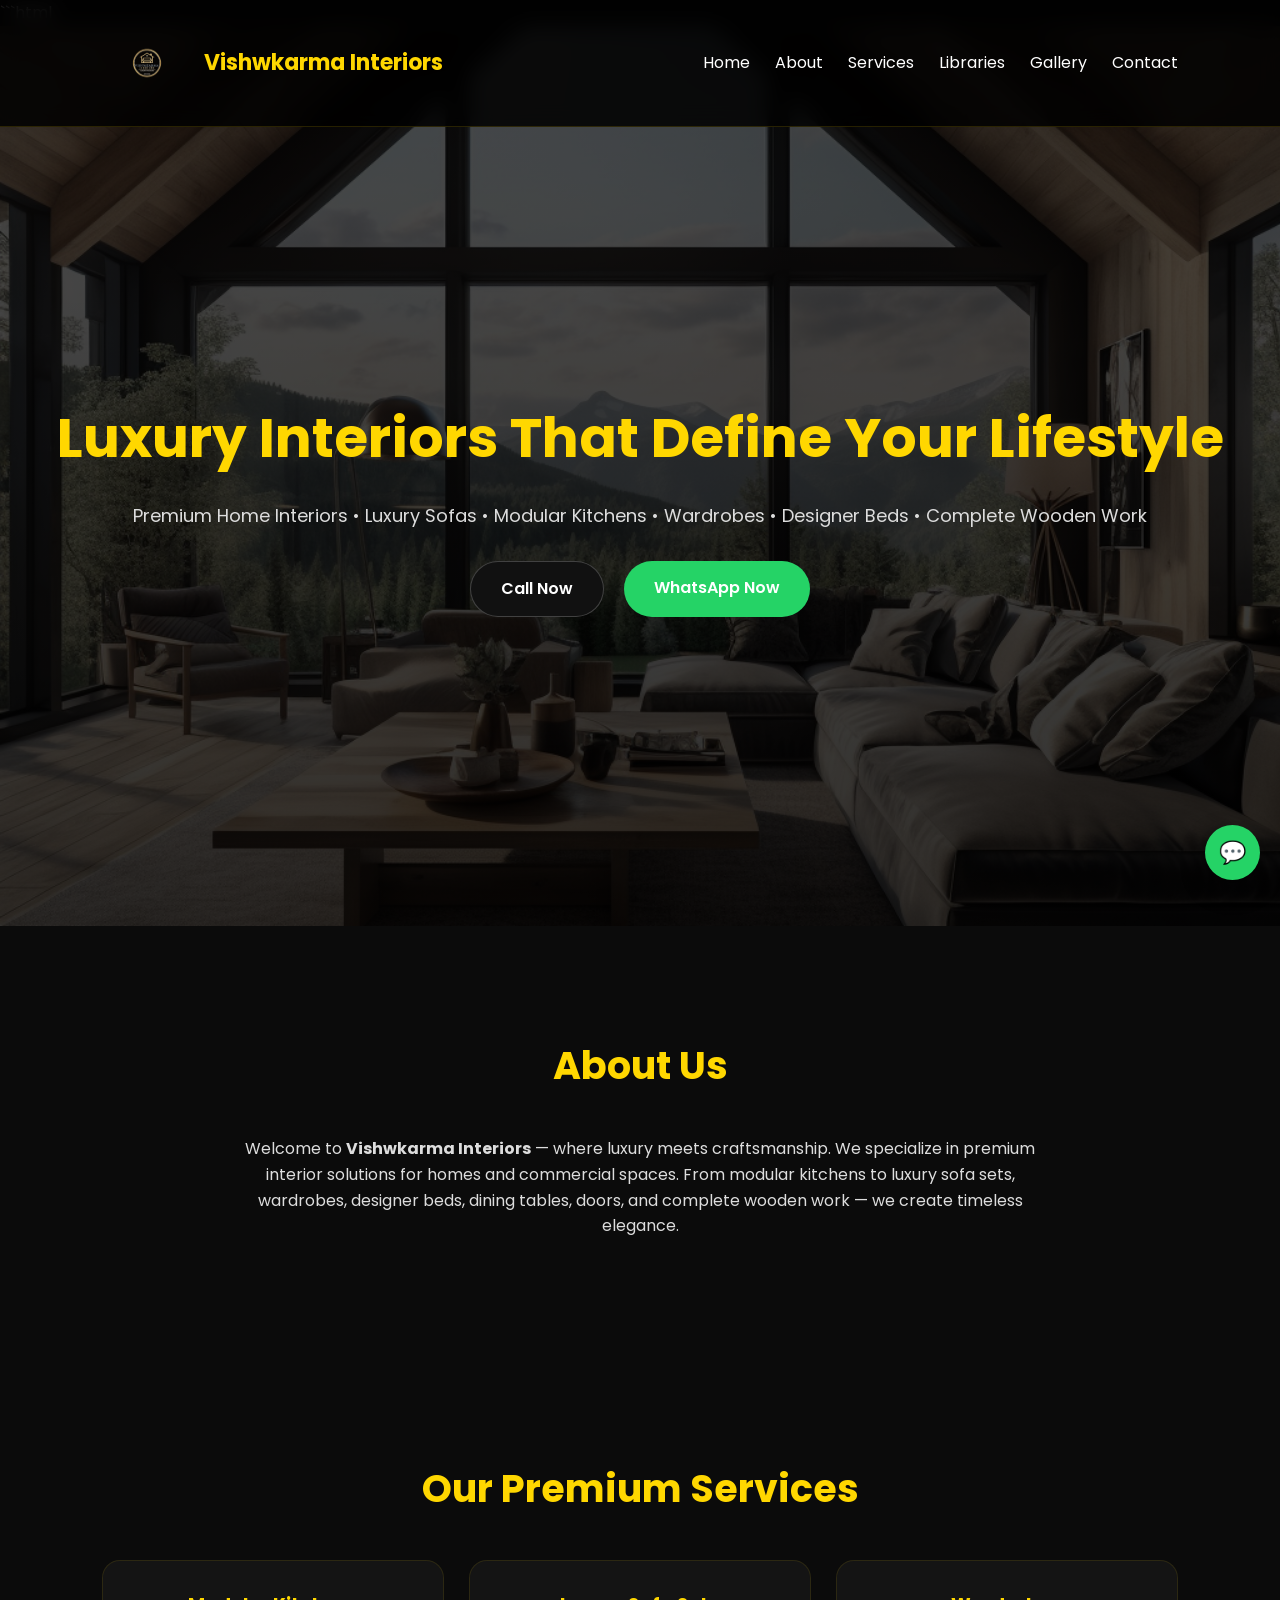
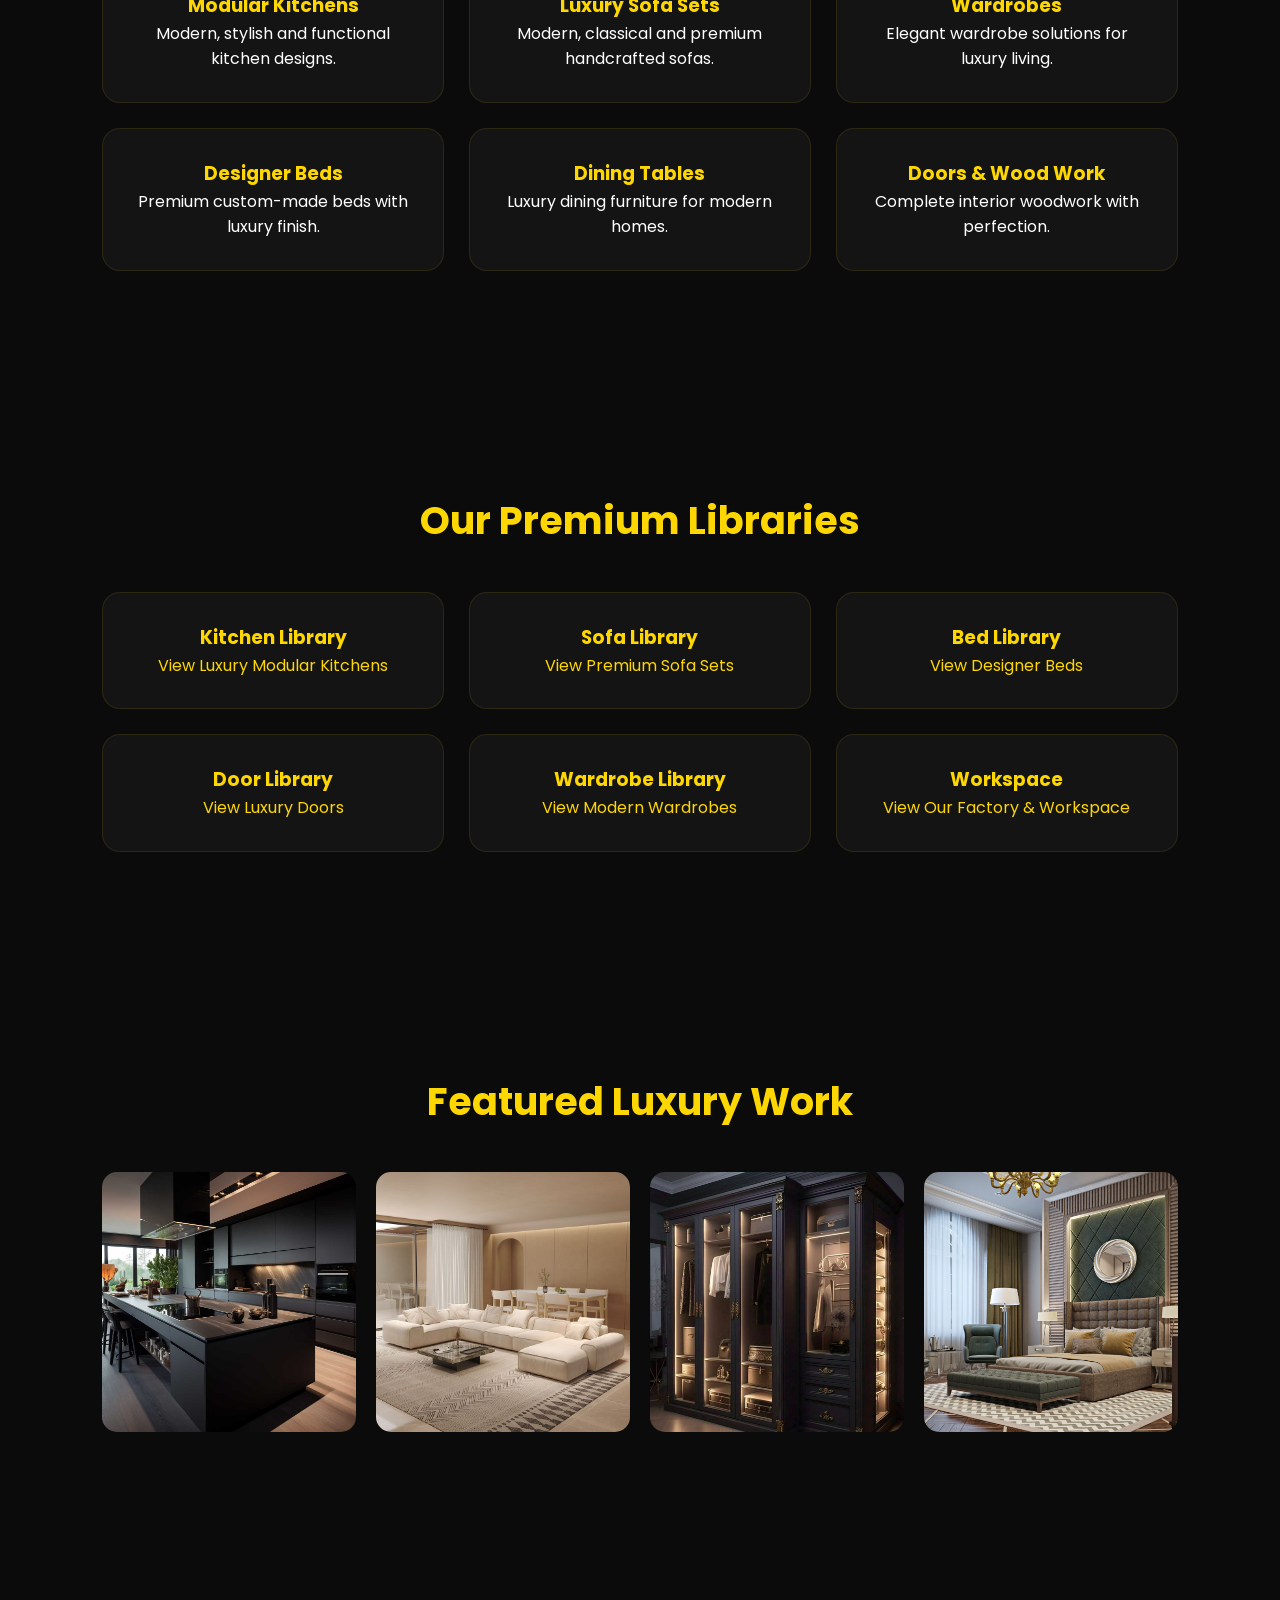
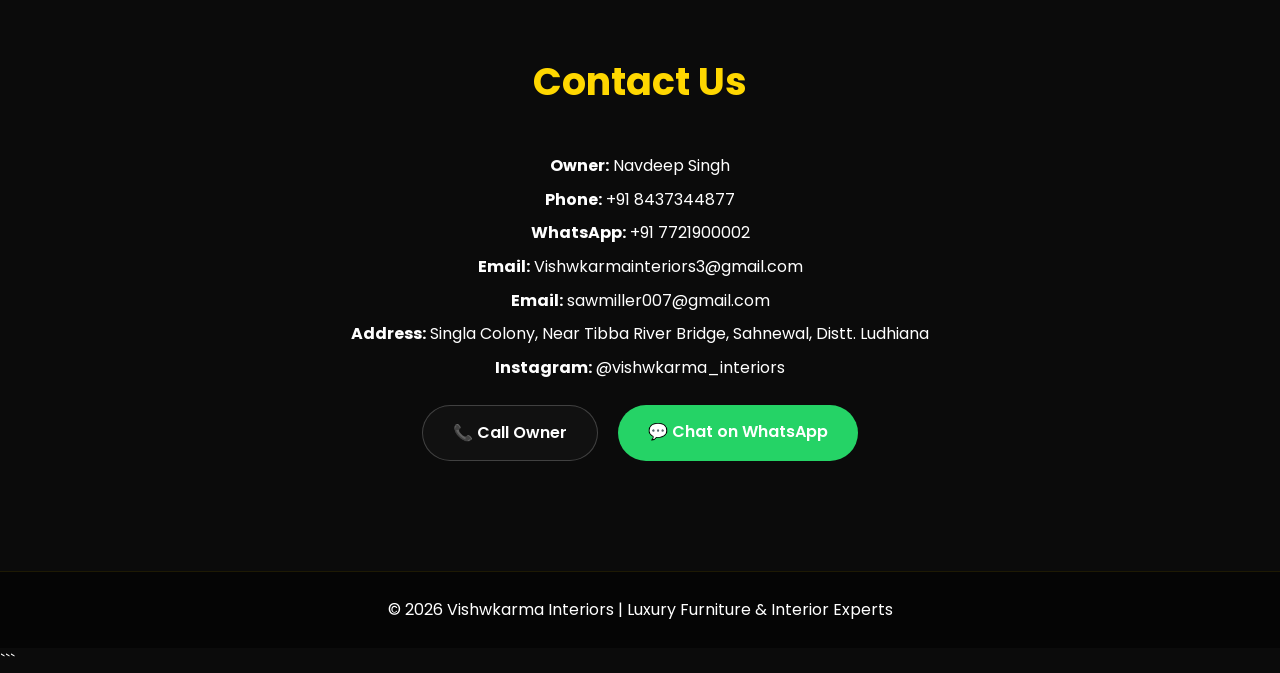
<file: Vishwkarma-Interiors/index.html>
```html
<!DOCTYPE html>
<html lang="en">
<head>
    <meta charset="UTF-8">
    <meta name="viewport" content="width=device-width, initial-scale=1.0">
    <title>Vishwkarma Interiors | Luxury Furniture & Interior Design</title>

    <!-- Google Fonts -->
    <link href="https://fonts.googleapis.com/css2?family=Poppins:wght@300;400;500;600;700&display=swap" rel="stylesheet">

    <!-- CSS File -->
    <link rel="stylesheet" href="css/style.css">
</head>
<body>

    <!-- Header -->
    <header>
        <nav class="navbar">
            <div class="logo">
                <img src="images/logo.png" alt="Vishwkarma Interiors Logo">
                <h2>Vishwkarma Interiors</h2>
            </div>

            <ul class="nav-links">
                <li><a href="#home">Home</a></li>
                <li><a href="#about">About</a></li>
                <li><a href="#services">Services</a></li>
                <li><a href="#libraries">Libraries</a></li>
                <li><a href="#gallery">Gallery</a></li>
                <li><a href="#contact">Contact</a></li>
            </ul>
        </nav>
    </header>

    <!-- Hero Section -->
    <section class="hero" id="home">
        <div class="hero-content">
            <h1>Luxury Interiors That Define Your Lifestyle</h1>
            <p>
                Premium Home Interiors • Luxury Sofas • Modular Kitchens •
                Wardrobes • Designer Beds • Complete Wooden Work
            </p>

            <div class="hero-buttons">
                <a href="tel:+918437344877" class="btn call-btn">Call Now</a>
                <a href="https://wa.me/917721900002" target="_blank" class="btn whatsapp-btn">
                    WhatsApp Now
                </a>
            </div>
        </div>
    </section>

    <!-- About Section -->
    <section class="about" id="about">
        <h2>About Us</h2>
        <p>
            Welcome to <strong>Vishwkarma Interiors</strong> — where luxury meets craftsmanship.
            We specialize in premium interior solutions for homes and commercial spaces.
            From modular kitchens to luxury sofa sets, wardrobes, designer beds,
            dining tables, doors, and complete wooden work — we create timeless elegance.
        </p>
    </section>

    <!-- Services Section -->
    <section class="services" id="services">
        <h2>Our Premium Services</h2>

        <div class="service-boxes">

            <div class="box">
                <h3>Modular Kitchens</h3>
                <p>Modern, stylish and functional kitchen designs.</p>
            </div>

            <div class="box">
                <h3>Luxury Sofa Sets</h3>
                <p>Modern, classical and premium handcrafted sofas.</p>
            </div>

            <div class="box">
                <h3>Wardrobes</h3>
                <p>Elegant wardrobe solutions for luxury living.</p>
            </div>

            <div class="box">
                <h3>Designer Beds</h3>
                <p>Premium custom-made beds with luxury finish.</p>
            </div>

            <div class="box">
                <h3>Dining Tables</h3>
                <p>Luxury dining furniture for modern homes.</p>
            </div>

            <div class="box">
                <h3>Doors & Wood Work</h3>
                <p>Complete interior woodwork with perfection.</p>
            </div>

        </div>
    </section>

    <!-- Premium Libraries Section -->
    <section class="libraries" id="libraries">
        <h2>Our Premium Libraries</h2>

        <div class="service-boxes">

            <a href="kitchen.html" class="box">
                <h3>Kitchen Library</h3>
                <p>View Luxury Modular Kitchens</p>
            </a>

            <a href="sofa.html" class="box">
                <h3>Sofa Library</h3>
                <p>View Premium Sofa Sets</p>
            </a>

            <a href="bed.html" class="box">
                <h3>Bed Library</h3>
                <p>View Designer Beds</p>
            </a>

            <a href="door.html" class="box">
                <h3>Door Library</h3>
                <p>View Luxury Doors</p>
            </a>

            <a href="wardrobe.html" class="box">
                <h3>Wardrobe Library</h3>
                <p>View Modern Wardrobes</p>
            </a>

            <a href="workspace.html" class="box">
                <h3>Workspace</h3>
                <p>View Our Factory & Workspace</p>
            </a>

        </div>
    </section>

    <!-- Main Gallery Section -->
    <section class="gallery" id="gallery">
        <h2>Featured Luxury Work</h2>

        <div class="gallery-images">
            <img src="images/featured-kitchen.jpg" alt="Featured Kitchen">
            <img src="images/featured-sofa.jpg" alt="Featured Sofa">
            <img src="images/featured-wardrobe.jpg" alt="Featured Wardrobe">
            <img src="images/featured-bed.jpg" alt="Featured Bed">
        </div>
    </section>

    <!-- Contact Section -->
    <section class="contact" id="contact">
        <h2>Contact Us</h2>

        <div class="contact-info">
            <p><strong>Owner:</strong> Navdeep Singh</p>
            <p><strong>Phone:</strong> +91 8437344877</p>
            <p><strong>WhatsApp:</strong> +91 7721900002</p>
            <p><strong>Email:</strong> Vishwkarmainteriors3@gmail.com</p>
            <p><strong>Email:</strong> sawmiller007@gmail.com</p>
            <p><strong>Address:</strong> Singla Colony, Near Tibba River Bridge, Sahnewal, Distt. Ludhiana</p>
            <p><strong>Instagram:</strong> @vishwkarma_interiors</p>
        </div>

        <div class="contact-buttons">
            <a href="tel:+918437344877" class="btn call-btn">📞 Call Owner</a>
            <a href="https://wa.me/917721900002" target="_blank" class="btn whatsapp-btn">
                💬 Chat on WhatsApp
            </a>
        </div>
    </section>

    <!-- WhatsApp Floating Button -->
    <a href="https://wa.me/917721900002" class="whatsapp" target="_blank">
        💬
    </a>

    <!-- Footer -->
    <footer>
        <p>© 2026 Vishwkarma Interiors | Luxury Furniture & Interior Experts</p>
    </footer>

    <!-- JavaScript File -->
    <script src="js/script.js"></script>

</body>
</html>
```
</file>
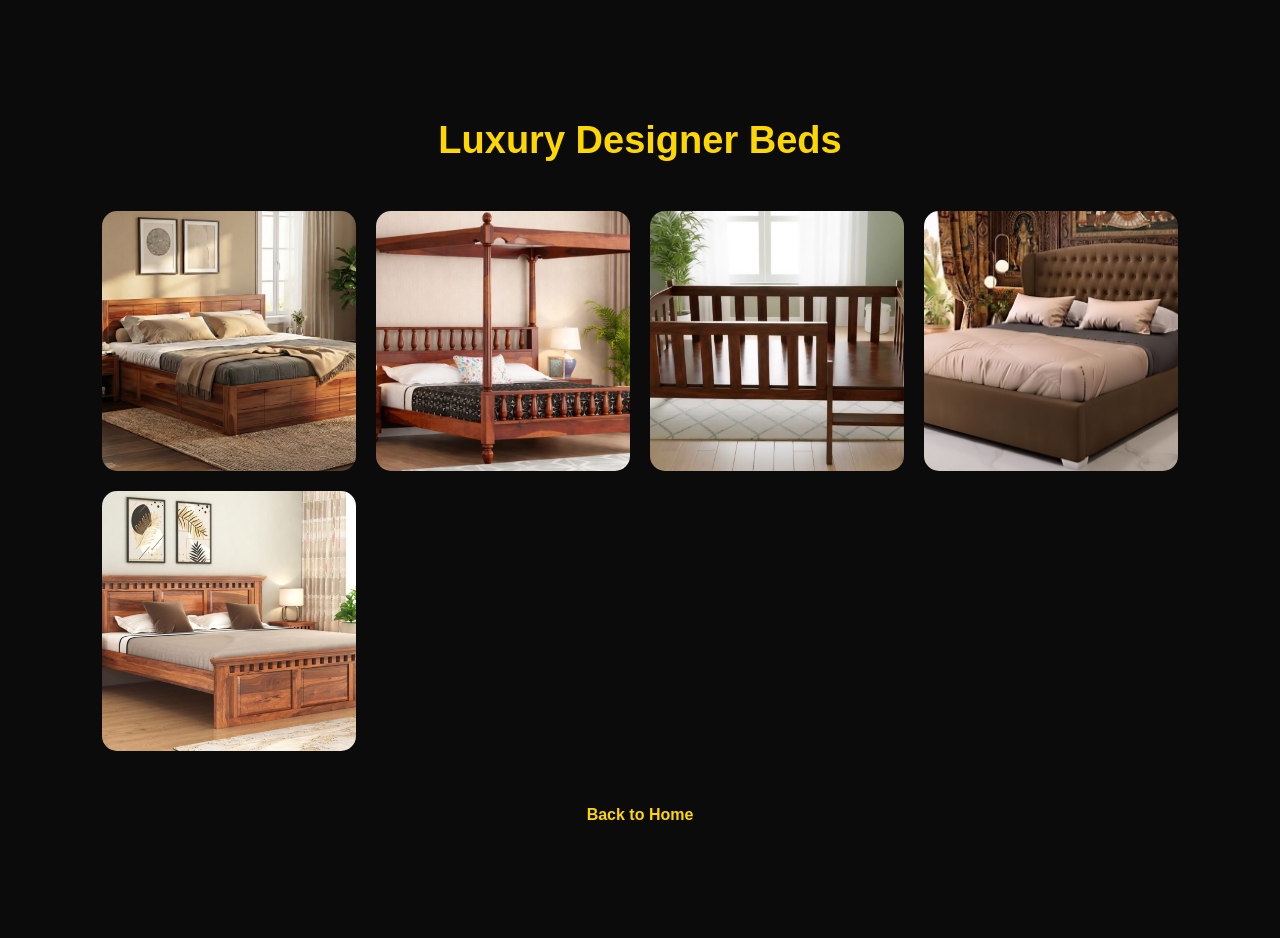
<file: Vishwkarma-Interiors/bed.html>
<!DOCTYPE html>
<html lang="en">
<head>
    <meta charset="UTF-8">
    <meta name="viewport" content="width=device-width, initial-scale=1.0">
    <title>Bed Library</title>
    <link rel="stylesheet" href="css/style.css">
</head>
<body>

<section class="gallery-section">
    <h2>Luxury Designer Beds</h2>

    <div class="gallery-images">
        <img src="images/bed1.jpg" alt="">
        <img src="images/bed2.jpg" alt="">
        <img src="images/bed3.jpg" alt="">
        <img src="images/bed4.jpg" alt="">
        <img src="images/bed5.jpg" alt="">
    </div>

    <center>
        <br><br>
        <a href="index.html" class="btn">Back to Home</a>
    </center>
</section>

</body>
</html>
</file>
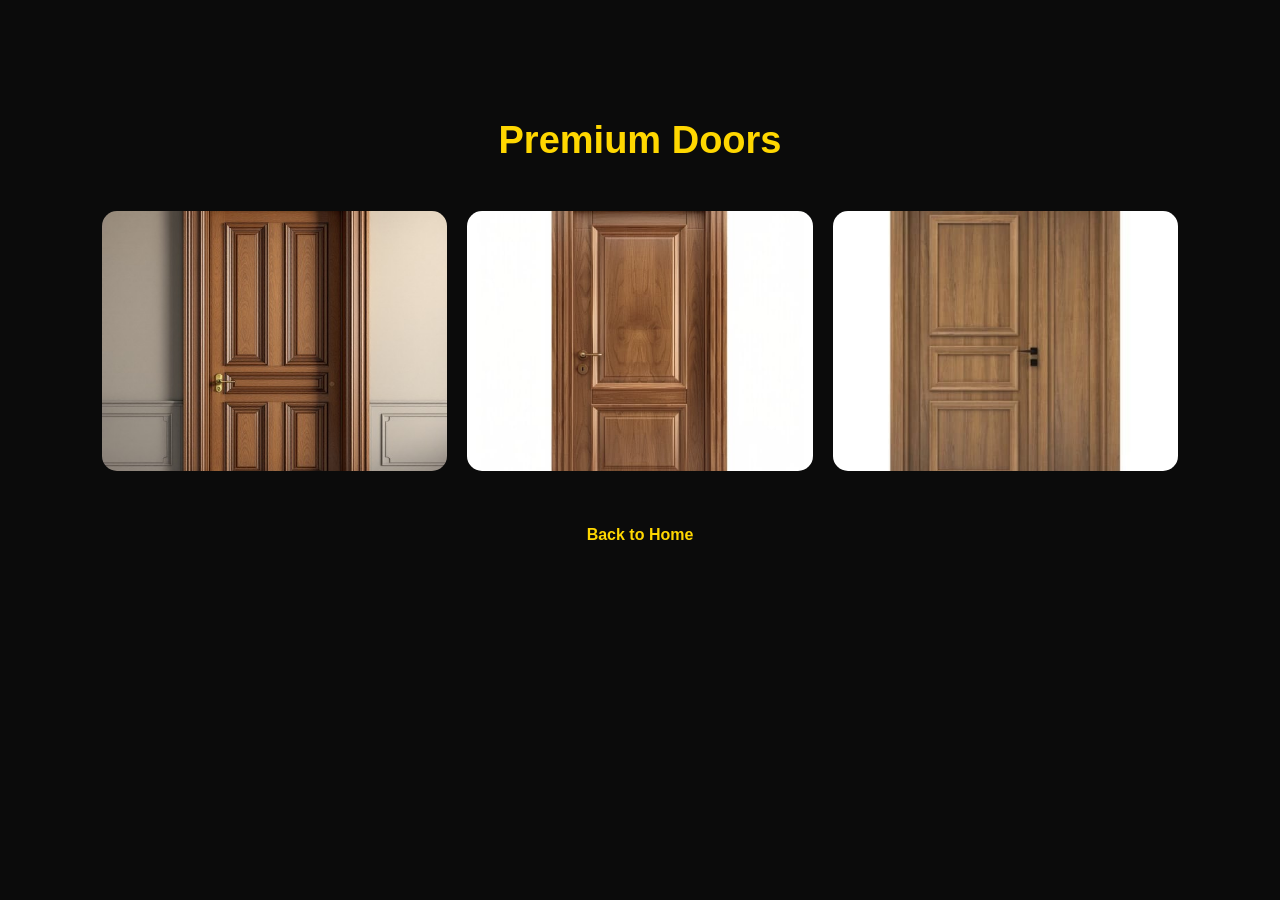
<file: Vishwkarma-Interiors/door.html>
<!DOCTYPE html>
<html lang="en">
<head>
    <meta charset="UTF-8">
    <meta name="viewport" content="width=device-width, initial-scale=1.0">
    <title>Door Library</title>
    <link rel="stylesheet" href="css/style.css">
</head>
<body>

<section class="gallery-section">
    <h2>Premium Doors</h2>

    <div class="gallery-images">
        <img src="images/door1.jpg" alt="">
        <img src="images/door2.jpg" alt="">
        <img src="images/door3.jpg" alt="">
    </div>

    <center>
        <br><br>
        <a href="index.html" class="btn">Back to Home</a>
    </center>
</section>

</body>
</html>
</file>
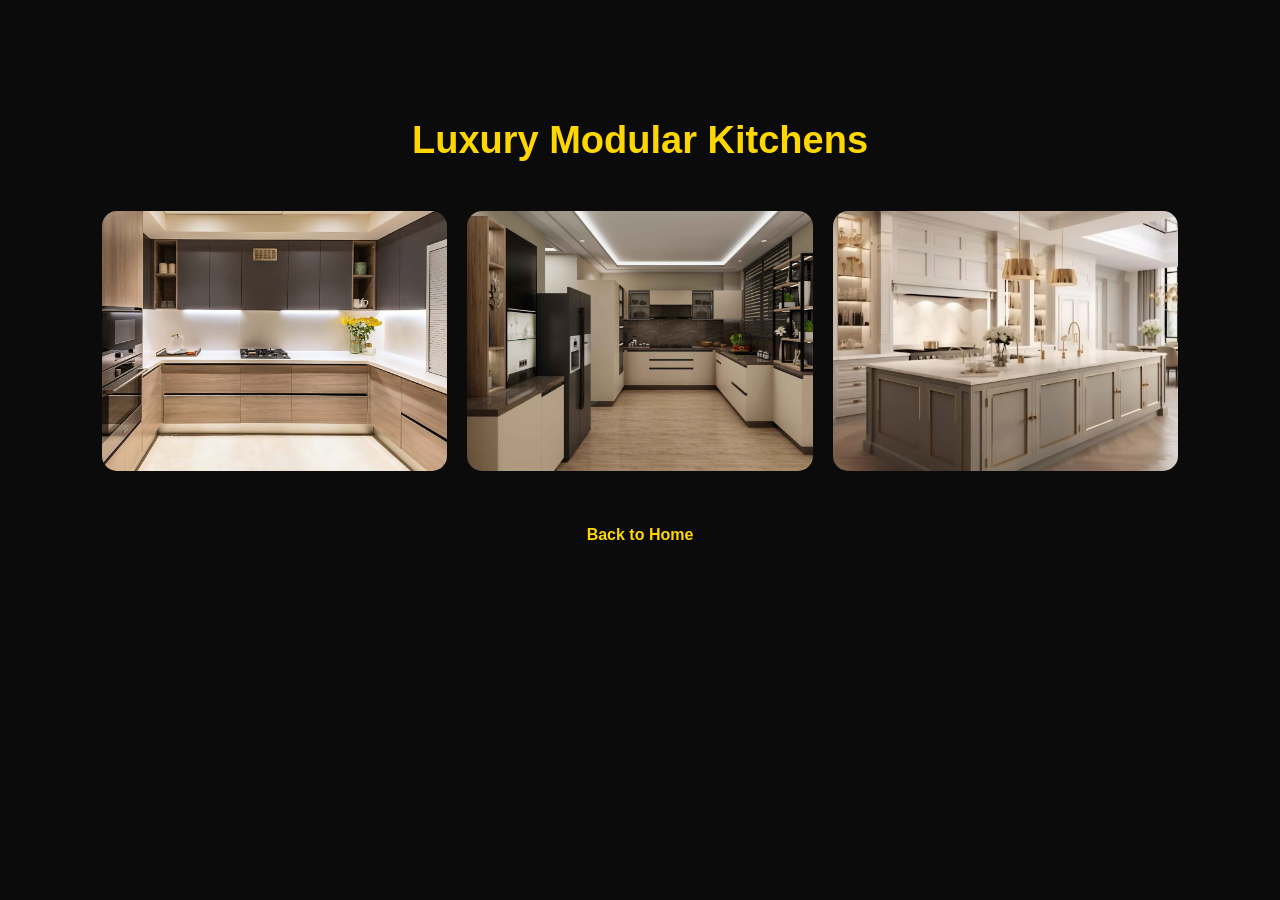
<file: Vishwkarma-Interiors/kitchen.html>
<!DOCTYPE html>
<html lang="en">
<head>
    <meta charset="UTF-8">
    <meta name="viewport" content="width=device-width, initial-scale=1.0">
    <title>Kitchen Library</title>
    <link rel="stylesheet" href="css/style.css">
</head>
<body>

<section class="gallery-section">
    <h2>Luxury Modular Kitchens</h2>

    <div class="gallery-images">
        <img src="images/kitchen1.jpg" alt="">
        <img src="images/kitchen2.jpg" alt="">
        <img src="images/kitchen3.jpg" alt="">
    </div>

    <br><br>

    <center>
        <a href="index.html" class="btn">Back to Home</a>
    </center>
</section>

</body>
</html>
</file>
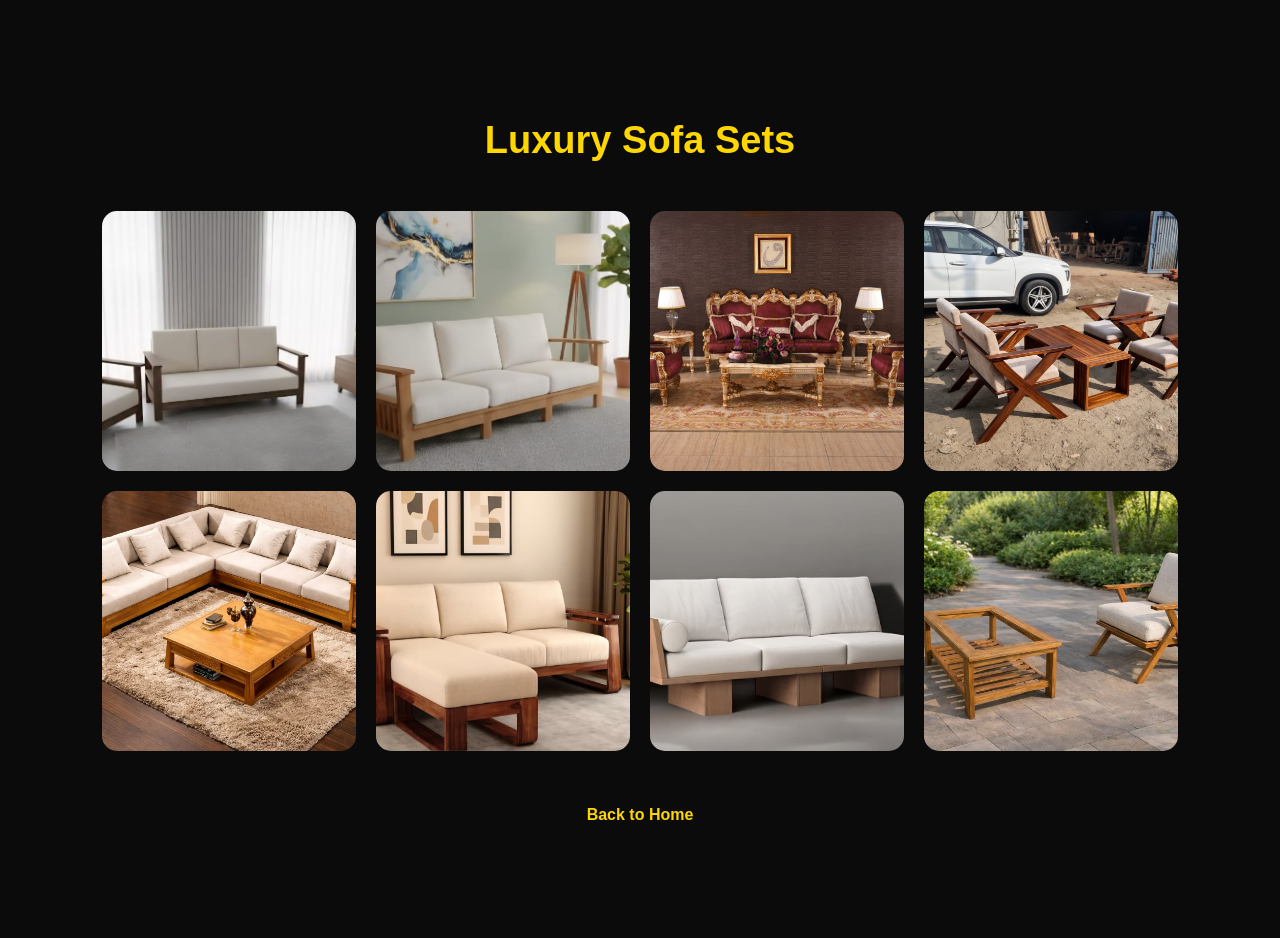
<file: Vishwkarma-Interiors/sofa.html>
<!DOCTYPE html>
<html lang="en">
<head>
    <meta charset="UTF-8">
    <meta name="viewport" content="width=device-width, initial-scale=1.0">
    <title>Sofa Library</title>
    <link rel="stylesheet" href="css/style.css">
</head>
<body>

<section class="gallery-section">
    <h2>Luxury Sofa Sets</h2>

    <div class="gallery-images">
        <img src="images/sofa1.jpg" alt="">
        <img src="images/sofa2.jpg" alt="">
        <img src="images/sofa3.jpg" alt="">
        <img src="images/sofa4.jpg" alt="">
        <img src="images/sofa5.jpg" alt="">
        <img src="images/sofa6.jpg" alt="">
        <img src="images/sofa7.jpg" alt="">
        <img src="images/sofa8.jpg" alt="">
    </div>

    <center>
        <br><br>
        <a href="index.html" class="btn">Back to Home</a>
    </center>
</section>

</body>
</html>
</file>
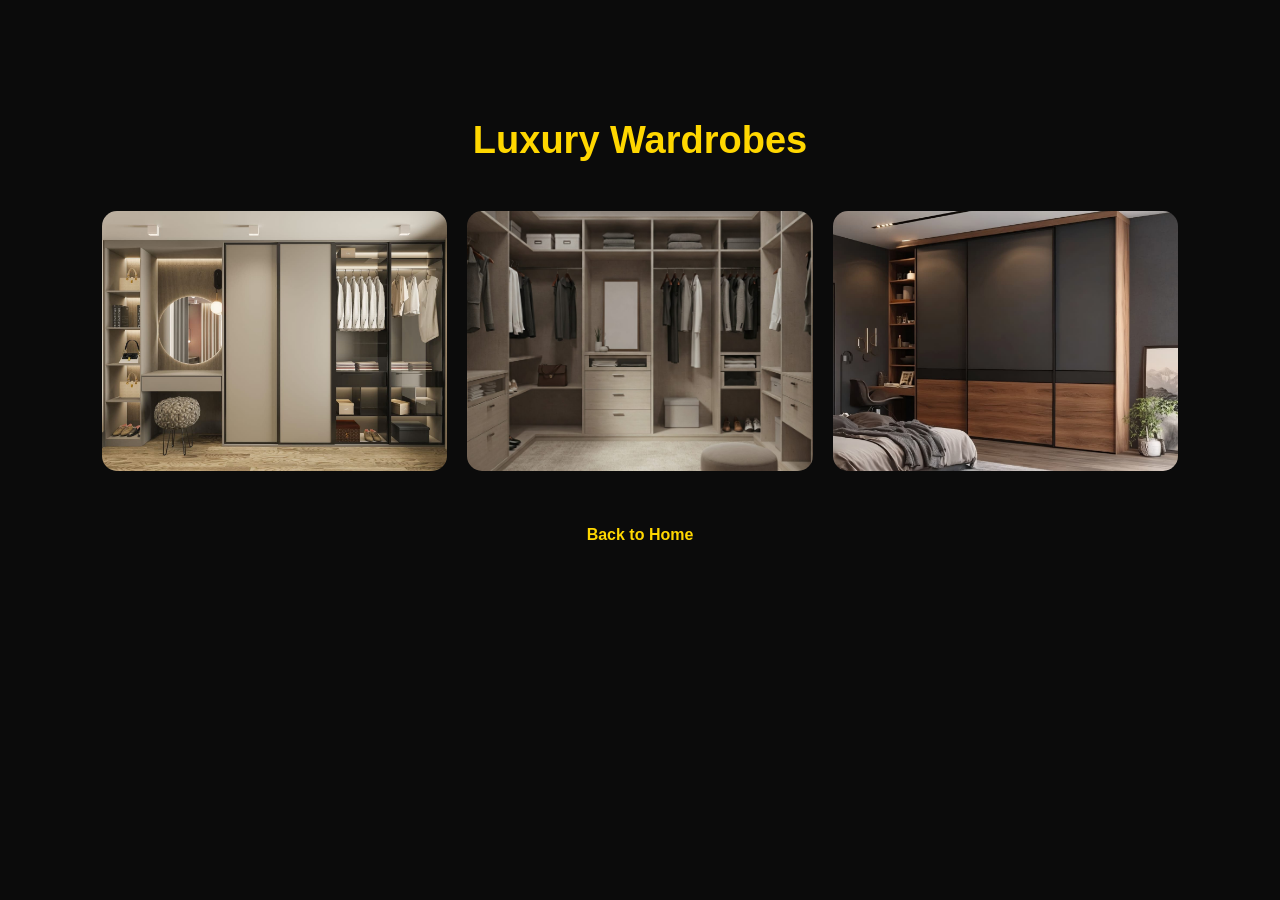
<file: Vishwkarma-Interiors/wardrobe.html>
<!DOCTYPE html>
<html lang="en">
<head>
    <meta charset="UTF-8">
    <meta name="viewport" content="width=device-width, initial-scale=1.0">
    <title>Wardrobe Library</title>
    <link rel="stylesheet" href="css/style.css">
</head>
<body>

<section class="gallery-section">
    <h2>Luxury Wardrobes</h2>

    <div class="gallery-images">
        <img src="images/wardrobe1.jpg" alt="">
        <img src="images/wardrobe2.jpg" alt="">
        <img src="images/wardrobe3.jpg" alt="">
    </div>

    <center>
        <br><br>
        <a href="index.html" class="btn">Back to Home</a>
    </center>
</section>

</body>
</html>
</file>
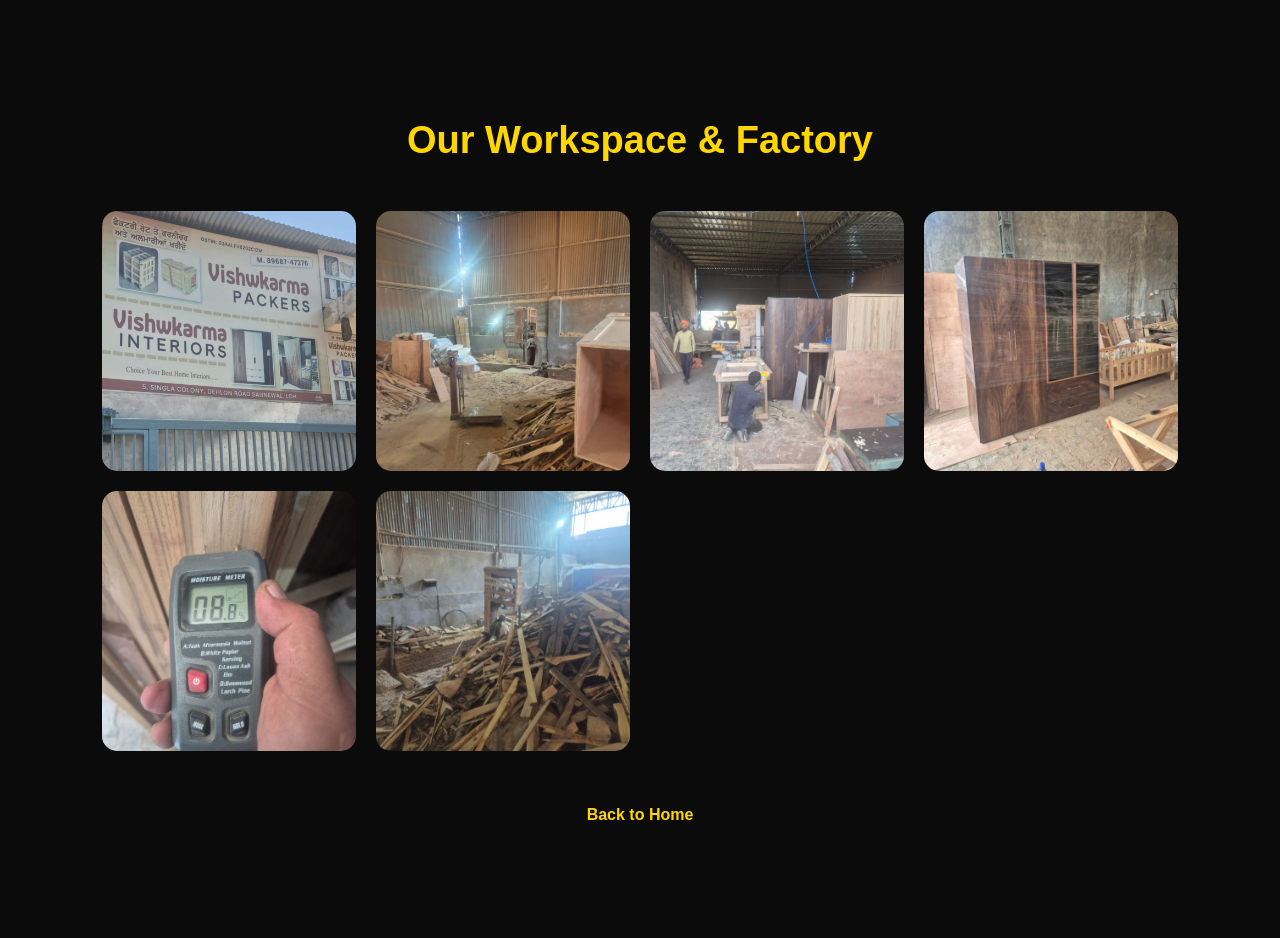
<file: Vishwkarma-Interiors/workspace.html>
<!DOCTYPE html>
<html lang="en">
<head>
    <meta charset="UTF-8">
    <meta name="viewport" content="width=device-width, initial-scale=1.0">
    <title>Workspace</title>
    <link rel="stylesheet" href="css/style.css">
</head>
<body>

<section class="gallery-section">
    <h2>Our Workspace & Factory</h2>

    <div class="gallery-images">
        <img src="images/workspace1.jpg" alt="">
        <img src="images/workspace2.jpg" alt="">
        <img src="images/workspace3.jpg" alt="">
        <img src="images/workspace4.jpg" alt="">
        <img src="images/workspace5.jpg" alt="">
        <img src="images/workspace6.jpg" alt="">
    </div>

    <center>
        <br><br>
        <a href="index.html" class="btn">Back to Home</a>
    </center>
</section>

</body>
</html>
</file>
<file: Vishwkarma-Interiors/css/style.css>
/* ===== RESET ===== */
* {
    margin: 0;
    padding: 0;
    box-sizing: border-box;
}

/* ===== GLOBAL ===== */
body {
    font-family: 'Poppins', sans-serif;
    background: #0b0b0b;
    color: #ffffff;
    line-height: 1.6;
    scroll-behavior: smooth;
}

/* ===== GLOBAL LINK FIX ===== */
a {
    color: #ffd700;
    text-decoration: none;
}

a:visited {
    color: #ffd700;
}

a:hover {
    color: #ffffff;
}

/* ===== HEADER ===== */
header {
    position: fixed;
    width: 100%;
    top: 0;
    left: 0;
    z-index: 1000;
    background: rgba(0,0,0,0.85);
    backdrop-filter: blur(10px);
    border-bottom: 1px solid rgba(255,215,0,0.15);
}

.navbar {
    display: flex;
    justify-content: space-between;
    align-items: center;
    padding: 18px 8%;
}

.logo {
    display: flex;
    align-items: center;
    gap: 12px;
}

.logo img {
    width: 90px;
    height: 90px;
    object-fit: contain;
}

.logo h2 {
    font-size: 22px;
    color: #ffd700;
    font-weight: 700;
}

.nav-links {
    display: flex;
    list-style: none;
    gap: 25px;
}

.nav-links li a {
    color: #fff;
    position: relative;
}

.nav-links li a:hover {
    color: #ffd700;
}

.nav-links li a::after {
    content: "";
    width: 0;
    height: 2px;
    background: #ffd700;
    position: absolute;
    left: 0;
    bottom: -5px;
    transition: 0.3s;
}

.nav-links li a:hover::after {
    width: 100%;
}

/* ===== HERO ===== */
.hero {
    min-height: 100vh;
    background:
        linear-gradient(rgba(0,0,0,0.7), rgba(0,0,0,0.8)),
        url("../images/background.jpg");
    background-size: cover;
    background-position: center;
    display: flex;
    align-items: center;
    justify-content: center;
    text-align: center;
    padding: 120px 20px 60px;
}

.hero h1 {
    font-size: 55px;
    color: #ffd700;
    margin-bottom: 20px;
}

.hero p {
    font-size: 18px;
    margin-bottom: 30px;
    color: #ddd;
}

/* ===== HERO BUTTONS ===== */
.hero-buttons {
    display: flex;
    justify-content: center;
    gap: 20px;
    flex-wrap: wrap;
}

/* ===== BUTTONS ===== */
.btn {
    padding: 14px 30px;
    border-radius: 50px;
    font-weight: 600;
    transition: 0.3s;
}

.call-btn {
    background: #111;
    color: #fff;
    border: 1px solid rgba(255,255,255,0.2);
}

.call-btn:hover {
    background: #ffd700;
    color: #111;
}

.whatsapp-btn {
    background: #25D366;
    color: white;
}

.whatsapp-btn:hover {
    background: #1ebe5d;
}

/* ===== SECTIONS ===== */
section {
    padding: 110px 8%;
}

section h2 {
    text-align: center;
    font-size: 38px;
    color: #ffd700;
    margin-bottom: 40px;
}

/* ===== ABOUT ===== */
.about p {
    max-width: 800px;
    margin: auto;
    text-align: center;
    color: #ddd;
}

/* ===== BOXES ===== */
.service-boxes {
    display: grid;
    grid-template-columns: repeat(auto-fit, minmax(260px, 1fr));
    gap: 25px;
}

.box {
    background: #141414;
    padding: 30px;
    border-radius: 18px;
    text-align: center;
    transition: 0.4s;
    border: 1px solid rgba(255,215,0,0.1);
}

.box:hover {
    transform: translateY(-10px);
    border-color: #ffd700;
}

.box h3 {
    color: #ffd700;
}

/* ===== LUXURY BUTTON INSIDE BOX ===== */
.box a {
    display: inline-block;
    margin-top: 15px;
    padding: 12px 26px;
    border-radius: 40px;
    font-size: 14px;
    font-weight: 600;

    color: #ffd700;
    background: transparent;
    border: 1px solid rgba(255, 215, 0, 0.4);

    transition: all 0.35s ease;
    position: relative;
    overflow: hidden;
}

.box a:hover {
    color: #111;
    background: #ffd700;
    box-shadow: 0 0 15px rgba(255, 215, 0, 0.6),
                0 0 40px rgba(255, 215, 0, 0.3);
    transform: translateY(-3px);
}

.box a:active {
    transform: scale(0.96);
}

.box a:visited {
    color: #ffd700;
}

/* Shine effect */
.box a::before {
    content: "";
    position: absolute;
    top: 0;
    left: -100%;
    width: 100%;
    height: 100%;
    background: linear-gradient(120deg, transparent, rgba(255,255,255,0.4), transparent);
    transition: 0.5s;
}

.box a:hover::before {
    left: 100%;
}

/* ===== GALLERY ===== */
.gallery-images {
    display: grid;
    grid-template-columns: repeat(auto-fit, minmax(250px, 1fr));
    gap: 20px;
}

.gallery-images img {
    width: 100%;
    height: 260px;
    object-fit: cover;
    border-radius: 15px;
    transition: 0.4s;
}

.gallery-images img:hover {
    transform: scale(1.08);
}

/* ===== CONTACT ===== */
.contact-info {
    text-align: center;
}

.contact-info p {
    margin: 8px 0;
}

.contact-buttons {
    display: flex;
    justify-content: center;
    gap: 20px;
    margin-top: 25px;
    flex-wrap: wrap;
}

/* ===== WHATSAPP FLOAT ===== */
.whatsapp {
    position: fixed;
    bottom: 20px;
    right: 20px;
    width: 55px;
    height: 55px;
    background: #25D366;
    border-radius: 50%;
    display: flex;
    align-items: center;
    justify-content: center;
    color: white;
    font-size: 22px;
    box-shadow: 0 10px 25px rgba(0,0,0,0.4);
    animation: pulse 2s infinite;
}

@keyframes pulse {
    0% { box-shadow: 0 0 0 0 rgba(37,211,102,0.6); }
    70% { box-shadow: 0 0 0 15px rgba(37,211,102,0); }
    100% { box-shadow: 0 0 0 0 rgba(37,211,102,0); }
}

/* ===== FOOTER ===== */
footer {
    background: #050505;
    text-align: center;
    padding: 25px;
    border-top: 1px solid rgba(255,215,0,0.1);
}

/* ===== RESPONSIVE ===== */
@media(max-width: 768px) {

    .navbar {
        flex-direction: column;
        gap: 15px;
    }

    .hero h1 {
        font-size: 36px;
    }

    .hero p {
        font-size: 15px;
    }

    section h2 {
        font-size: 28px;
    }

    .hero-buttons,
    .contact-buttons {
        flex-direction: column;
    }

    .logo img {
        width: 70px;
        height: 70px;
    }
}
</file>
